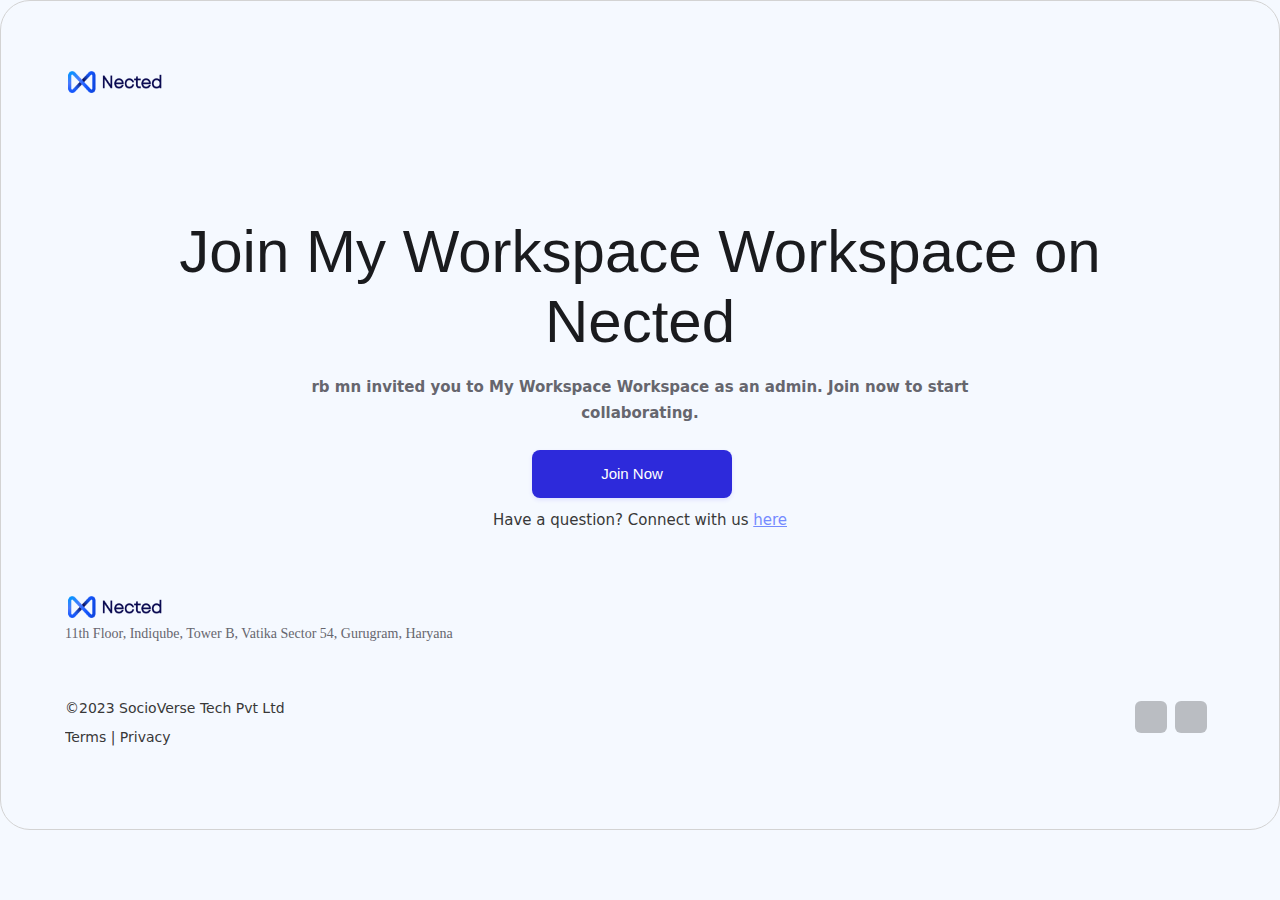
<file: index.html>
<!DOCTYPE html>
<html lang="en">

<head>
    <meta charset="UTF-8">
    <meta name="viewport" content="width=device-width, initial-scale=1.0">
    <link rel="stylesheet" href="styles.css">
    <title>Your Page Title</title>
</head>

<body id="body">
    <div id="body-div">
        <!-- header content goes here -->
        <header id="header">
            <div class="nected-logo">
                <a href="https://www.nected.ai/" target="_blank">
                    <img src="./sources/nected_logo.png" sizes="(max-width: 1439px) 102px, 100px" srcset="sources/nected_logo.png 500w, /sources/nected_logo.png 517w" width="Auto" alt="nected-logo" class="nected_logo"></a>
            </div>

        </header>
        <section id="section">
            <!--  main content goes here -->
            <div data-w-id="117f7e23-f1a1-c11e-f083-ab0235a1a3cc" class="section hero-section new">
                <div class="container-default w-container">
                    <div class="hero-wrapper">
                        <div class="limit-content hero-top-content new">
                            <h1 class="title h1">Join My Workspace Workspace on Nected</h1>
                            <p class="paragraph hero-paragraph first para_15px "><b>rb mn invited you to My Workspace Workspace as an admin. Join now to start collaborating.</b><br></p>
                            <a id="join-now" href="/sources/joinNow.html " target="_blank" class="button_primary _2-buttons w-button">Join Now</a>
                            <p class="para_15px question">Have a question? Connect with us <a href="/sources/connect.html" target="_blank">here
                            </a>
                            </p>

                        </div>
                    </div>

        </section>

        <footer id="footer">
            <!--  footer content goes here -->
            <div class="nected-logo">
                <a href="https://www.nected.ai/" target="_blank">
                    <img src="./sources/nected_logo.png" sizes="(max-width: 1439px) 102px, 100px" srcset="/sources/nected_logo.png 500w, /sources/nected_logo.png 517w" width="Auto" alt="nected-logo" class="nected_logo"></a>
                <p>11th Floor, Indiqube, Tower B, Vatika Sector 54, Gurugram, Haryana</p>
            </div>
            <div class="footer-bottom-content">
                <div class="para_15px socioverse">©2023 SocioVerse Tech Pvt Ltd<br></div>
                <div class="footer-social-links-wrapper">
                    <a aria-label="Nected twitter" href="https://twitter.com/NectedAI" target="_blank" class="social-footer-link twitter w-inline-block visible"></a>
                    <a aria-label="Nected Linkedin" href="https://www.linkedin.com/company/nected-ai/" target="_blank" class="social-footer-link linkedin w-inline-block visible"></a>
                    <a href="https://www.facebook.com/" class="social-footer-link facebook w-inline-block"></a>
                    <a href="https://www.instagram.com/" class="social-footer-link instagram w-inline-block"></a>
                    <a href="https://www.youtube.com/" class="social-footer-link youtube w-inline-block"></a>
                    <a href="https://www.whatsapp.com/" class="social-footer-link whatsapp w-inline-block"></a>
                </div>
            </div>
        </footer>
        <div class=" terms para_15px socioverse">Terms | Privacy<br></div>
        </div>
</body>

</html>
</file>
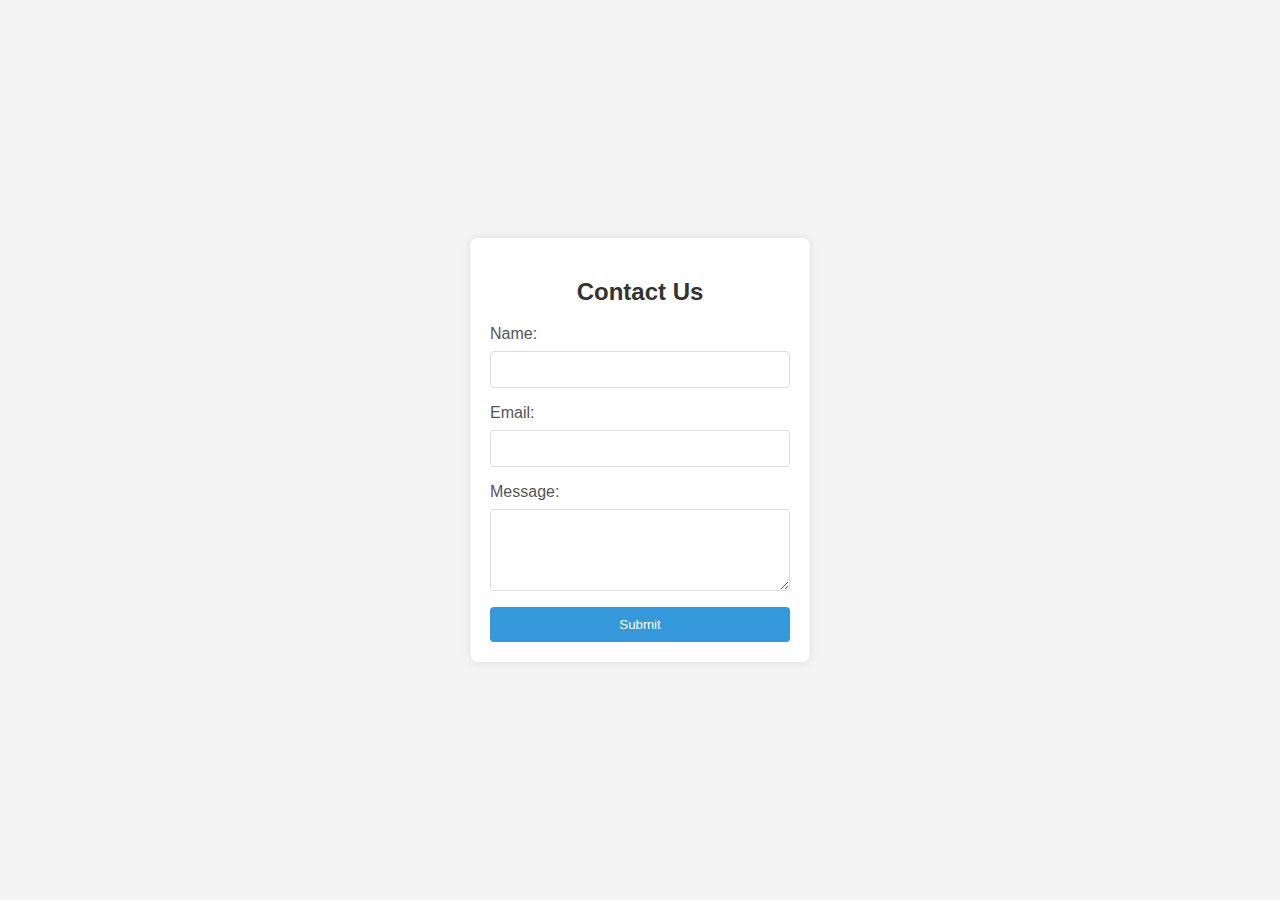
<file: sources/joinNow.html>
<!DOCTYPE html>
<html lang="en">

<head>
    <meta charset="UTF-8">
    <meta name="viewport" content="width=device-width, initial-scale=1.0">
    <link rel="stylesheet" href="/sources/joinNow.css">
    <title>Interactive Form</title>
</head>

<body>
    <div class="form-container">
        <h2>Contact Us</h2>
        <form>
            <label for="name">Name:</label>
            <input type="text" id="name" name="name" required>

            <label for="email">Email:</label>
            <input type="email" id="email" name="email" required>

            <label for="message">Message:</label>
            <textarea id="message" name="message" rows="4" required></textarea>

            <button type="submit">Submit</button>
        </form>
    </div>
</body>

</html>
</file>
<file: sources/joinNow.css>
body {
    font-family: 'Arial', sans-serif;
    background-color: #f4f4f4;
    margin: 0;
    display: flex;
    align-items: center;
    justify-content: center;
    height: 100vh;
    background-color: #f4f4f4;
    background-image: url("https://www.google.com/url?sa=i&url=https%3A%2F%2Fwww.freepik.com%2Ffree-photos-vectors%2Fsupport-background&psig=AOvVaw1Pk-GmJfV_WyvPiynhU1bm&ust=1702637077670000&source=images&cd=vfe&ved=0CBIQjRxqFwoTCLjovcXfjoMDFQAAAAAdAAAAABAE");
}

.form-container {
    background-color: #fff;
    border-radius: 8px;
    box-shadow: 0 0 10px rgba(0, 0, 0, 0.1);
    padding: 20px;
    width: 300px;
}

h2 {
    text-align: center;
    color: #333;
}

form {
    display: flex;
    flex-direction: column;
}

label {
    margin-bottom: 8px;
    color: #555;
}

input,
textarea {
    padding: 10px;
    margin-bottom: 16px;
    border: 1px solid #ddd;
    border-radius: 4px;
}

button {
    background-color: #3498db;
    color: #fff;
    padding: 10px;
    border: none;
    border-radius: 4px;
    cursor: pointer;
    transition: background-color 0.3s ease;
}

button:hover {
    background-color: #007bb5;
}
</file>
